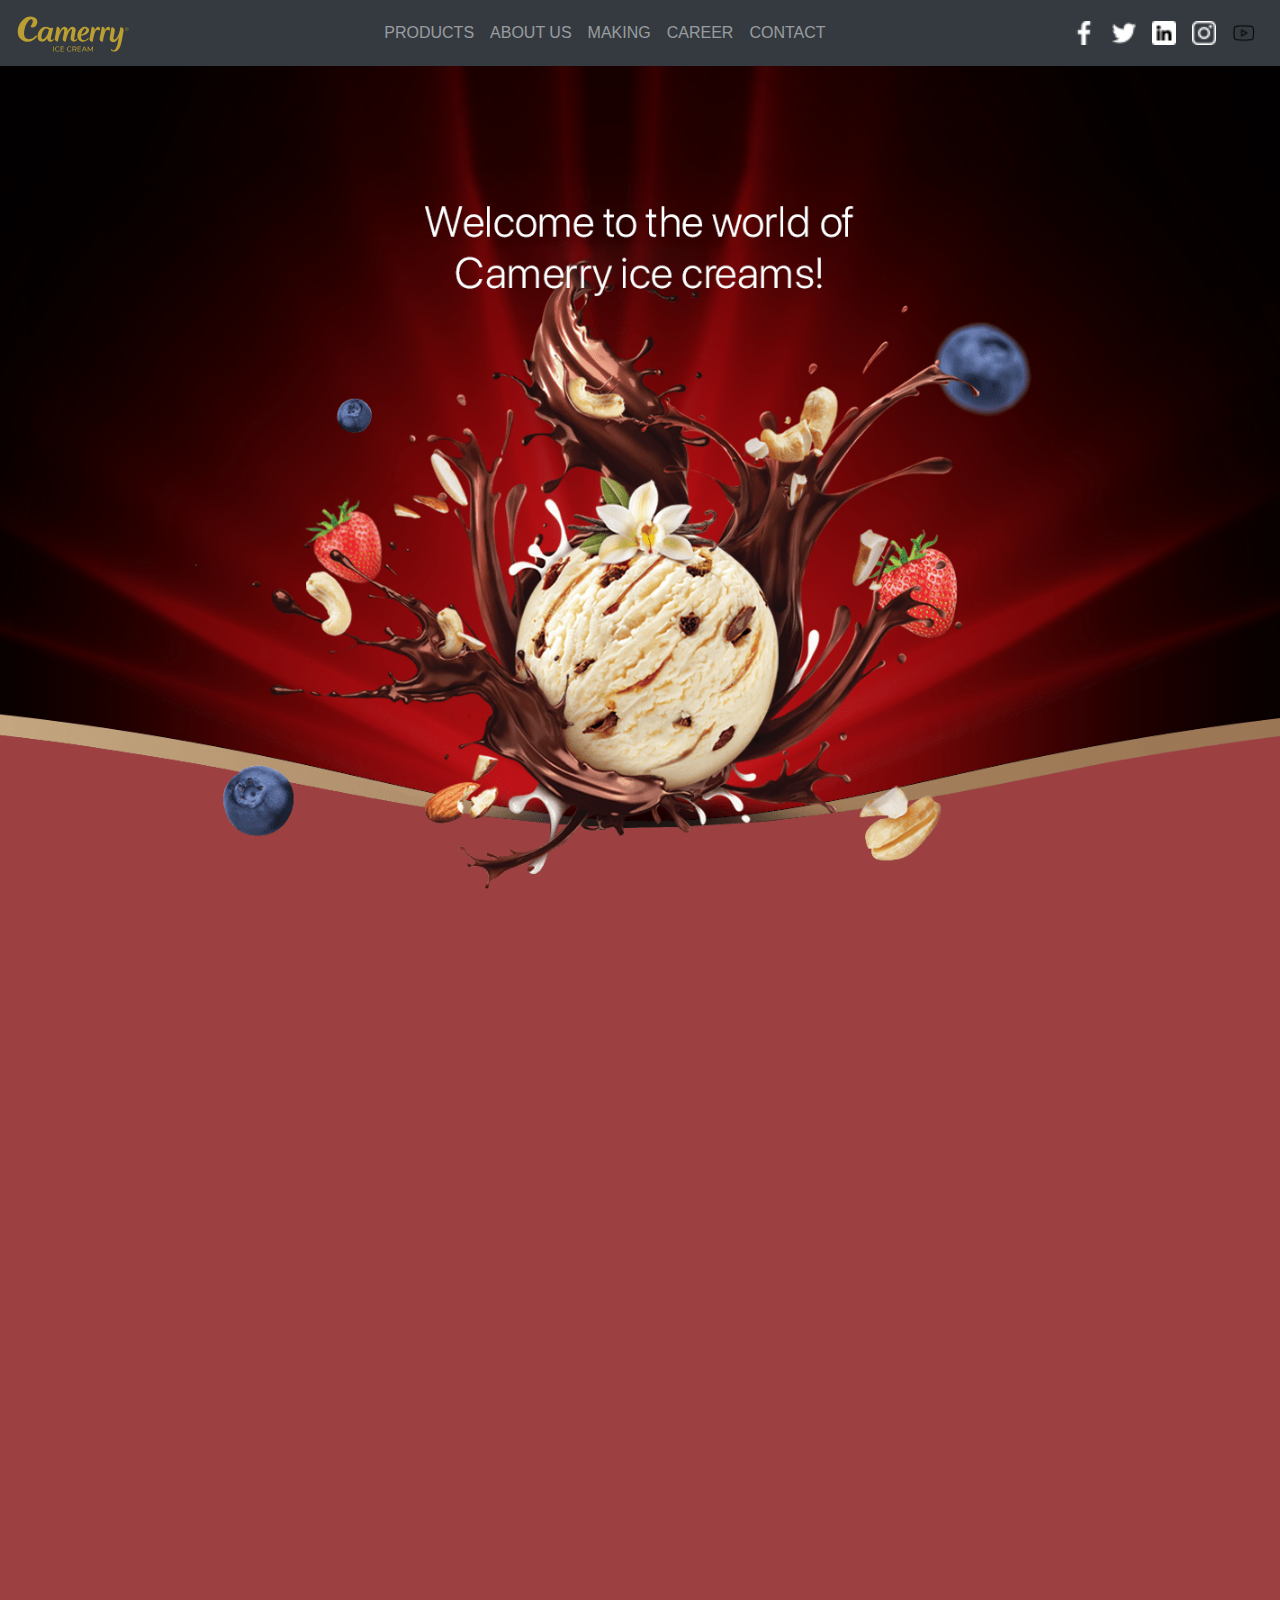
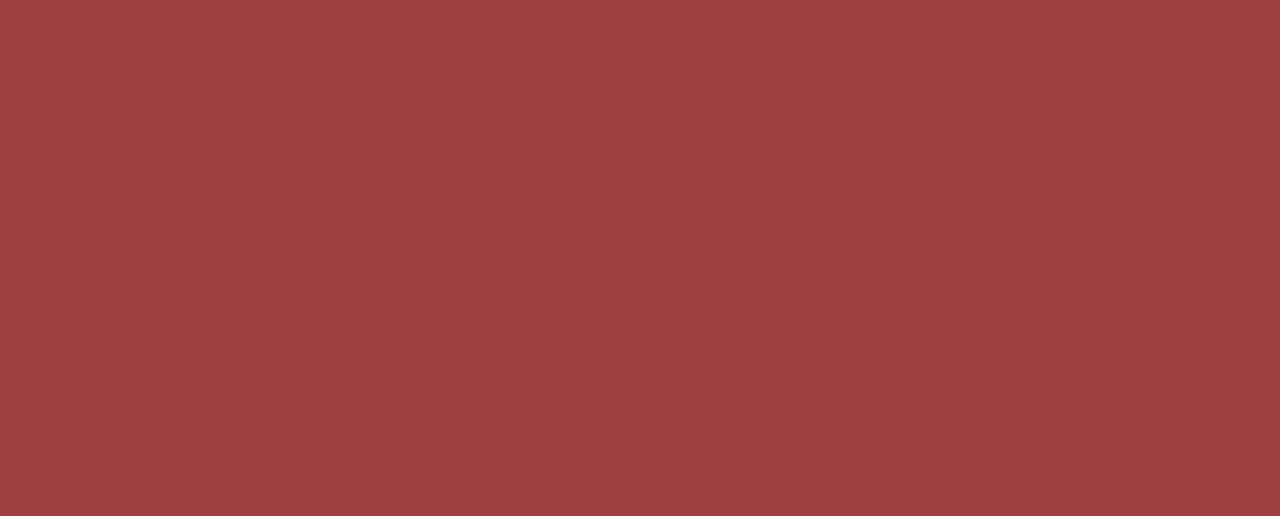
<file: index.html>
<!DOCTYPE html>
<html lang="en">
<head>
    <meta charset="UTF-8">
    <meta name="viewport" content="width=device-width, initial-scale=1.0">
    <title>Camerry-Best Ice Cream in Kerala</title>
    <link href="https://stackpath.bootstrapcdn.com/bootstrap/4.5.2/css/bootstrap.min.css" rel="stylesheet">
    <link rel="stylesheet" href="Camerry.css">
    <link rel="icon" href="faviconcamerry.png">
</head>
<body>
    <header>
        <nav class="navbar navbar-expand-lg navbar-dark bg-dark fixed-top">
            <a class="navbar-brand" href="#"><img src="logo camerry.svg" alt="camerry" class="img-fluid" style="height: 40px;"></a>
            <button class="navbar-toggler" type="button" data-toggle="collapse" data-target="#navbarNav" aria-controls="navbarNav" aria-expanded="false" aria-label="Toggle navigation">
                <span class="navbar-toggler-icon"></span>
            </button>
            <div class="collapse navbar-collapse" id="navbarNav">
                <ul class="navbar-nav mx-auto">
                    <li class="nav-item"><a class="nav-link" href="#">PRODUCTS</a></li>
                    <li class="nav-item"><a class="nav-link" href="#">ABOUT US</a></li>
                    <li class="nav-item"><a class="nav-link" href="#">MAKING</a></li>
                    <li class="nav-item"><a class="nav-link" href="#">CAREER</a></li>
                    <li class="nav-item"><a class="nav-link" href="#">CONTACT</a></li>
                </ul>
                <ul class="navbar-nav">
                    <li class="nav-item"><a class="nav-link" href="#"><img src="facebook-app-symbol.png" class="img-fluid" style="height: 24px;"></a></li>
                    <li class="nav-item"><a class="nav-link" href="#"><img src="twitter (2).png" class="img-fluid" style="height: 24px;"></a></li>
                    <li class="nav-item"><a class="nav-link" href="#"><img src="linkedin (1).png" class="img-fluid" style="height: 24px;"></a></li>
                    <li class="nav-item"><a class="nav-link" href="#"><img src="instagram.png" class="img-fluid" style="height: 24px;"></a></li>
                    <li class="nav-item"><a class="nav-link" href="#"><img src="icons8-youtube-50.png" class="img-fluid" style="height: 24px;"></a></li>
                </ul>
            </div>
        </nav>
    </header>

    <main class="bg-pink">
        <section class="d-flex justify-content-center align-items-center" style="height: 100vh; background: url('01.png') no-repeat center center; background-size: cover;"></section>
        
        <section class="container my-5 text-white">
            <div class="row align-items-center">
                <div class="col-md-6">
                    <img src="about.png" class="img-fluid" alt="About Us">
                </div>
                <div class="col-md-6">
                    <p>About Us</p>
                    <h1>The perfect blend of freshness, quality, and taste.</h1>
                    <p>Indulge in heavenly scoops of real fruits, rich creamy milk and lip-smacking natural flavours. Lose yourself in pleasure. Our ice creams are like comfortable hugs for your taste buds.</p>
                    <button class="btn btn-outline-warning mt-3">EXPLORE</button>
                </div>
            </div>
        </section>
    </main>

    <footer>
        <div id="main-footer" class="container">
            <div id="footer">
                <div id="top-left-footer" class="text-center mb-4">
                    <h1>Get in touch with us.</h1>
                    <p>If you have any queries or feedback, we would love to hear from you!</p>
                    <button id="button2" class="btn btn-outline-warning">Contact Us</button>
                </div>
                <div id="bottom-footer" class="row">
                    <div id="left-footer" class="col-md-4 text-center text-md-left mb-3">
                        <div id="footer-logo">
                            <img src="logo camerry.svg" alt="camerry" class="img-fluid">
                        </div>
                    </div>
                    <div id="centre-bottom-footer" class="col-md-4 text-center mb-3">
                        <p>NUTRICREAMS PRIVATE LIMITED<br>
                            Branch: XV/274 , M.C Road, Okkal P.O,<br>
                            Ernakulam, Kerala-683550<br><br>
                            +91 9746 674 440<br>
                            Toll free no: 1800 889 2080<br>
                            flavours@camerry.in
                        </p>
                    </div>
                    <div id="right-bottom-footer" class="col-md-4 text-center text-md-right">
                        <ul class="list-unstyled">
                            <li><a href="#" class="text-warning">ABOUT US</a></li>
                            <li><a href="#" class="text-warning">MAKING</a></li>
                            <li><a href="#" class="text-warning">CAREER</a></li>
                            <li><a href="#" class="text-warning">MEDIA</a></li>
                            <li><a href="#" class="text-warning">CONTACT</a></li>
                        </ul>
                    </div>
                </div>
            </div>
        </div>
    </footer>

    <script src="https://code.jquery.com/jquery-3.5.1.slim.min.js"></script>
    <script src="https://cdn.jsdelivr.net/npm/@popperjs/core@2.5.4/dist/umd/popper.min.js"></script>
    <script src="https://stackpath.bootstrapcdn.com/bootstrap/4.5.2/js/bootstrap.min.js"></script>
</body>
</html>
</file>
<file: Camerry.css>
/* General Reset */
* {
    margin: 0;
    padding: 0;
    box-sizing: border-box;
}

body, html {
    height: 100%;
    font-family: Montserrat, sans-serif;
    overflow-x: hidden;
    background-color: rgb(156, 64, 65);
}

header .navbar-nav .nav-link img {
    height: 24px;
    width: auto;
}

main {
    background-color: rgb(156, 64, 65); /* Pink background color */
}

footer {
    background-color: #1C1C1C;
    color: rgb(124, 104, 42);
    padding: 50px 0;
    height: auto;
}

#main-footer {
    width: 100%;
    margin: 0 auto;
    padding: 0 15px;
}

#top-left-footer {
    text-align: center;
    margin-bottom: 50px;
}

#top-left-footer h1 {
    font-size: 32px;
    margin-bottom: 10px;
    font-weight: 400;
    text-align: center;
}

#top-left-footer p {
    font-size: 16px;
    margin-bottom: 20px;
    text-align: center;
    color: rgb(209, 189, 116);
}

#button2 {
    font-size: 14px;
    padding: 10px 20px;
    background: transparent;
    border: 2px solid #E2C970;
    color: #BC9E33;
    font-weight: 600;
    cursor: pointer;
    display: block;
    margin: 0 auto;
}

#button2:hover {
    background-color: rgb(188, 158, 51);
    color: rgb(35, 35, 35);
}

#bottom-footer {
    display: flex;
    flex-wrap: wrap;
    justify-content: space-between;
    align-items: flex-start;
    color: rgb(209, 189, 116);
    border-top: 0.8px solid rgb(54,54,54);
    font-weight: 400;
    margin-top: 20px;
    padding-top: 20px;
}

#footer-logo img {
    width: 102px;
}

#centre-bottom-footer p {
    font-size: 16px;
    line-height: 30px;
    font-family: Montserrat, sans-serif;
}

#right-bottom-footer ul {
    list-style: none;
    padding: 0;
}

#right-bottom-footer ul li {
    font-size: 14px;
    margin-bottom: 10px;
}

#right-bottom-footer ul li a {
    color: rgb(209, 189, 116);
    text-decoration: none;
}

#right-bottom-footer ul li a:hover {
    color: rgba(255, 255, 255, 0.7);
}
</file>
